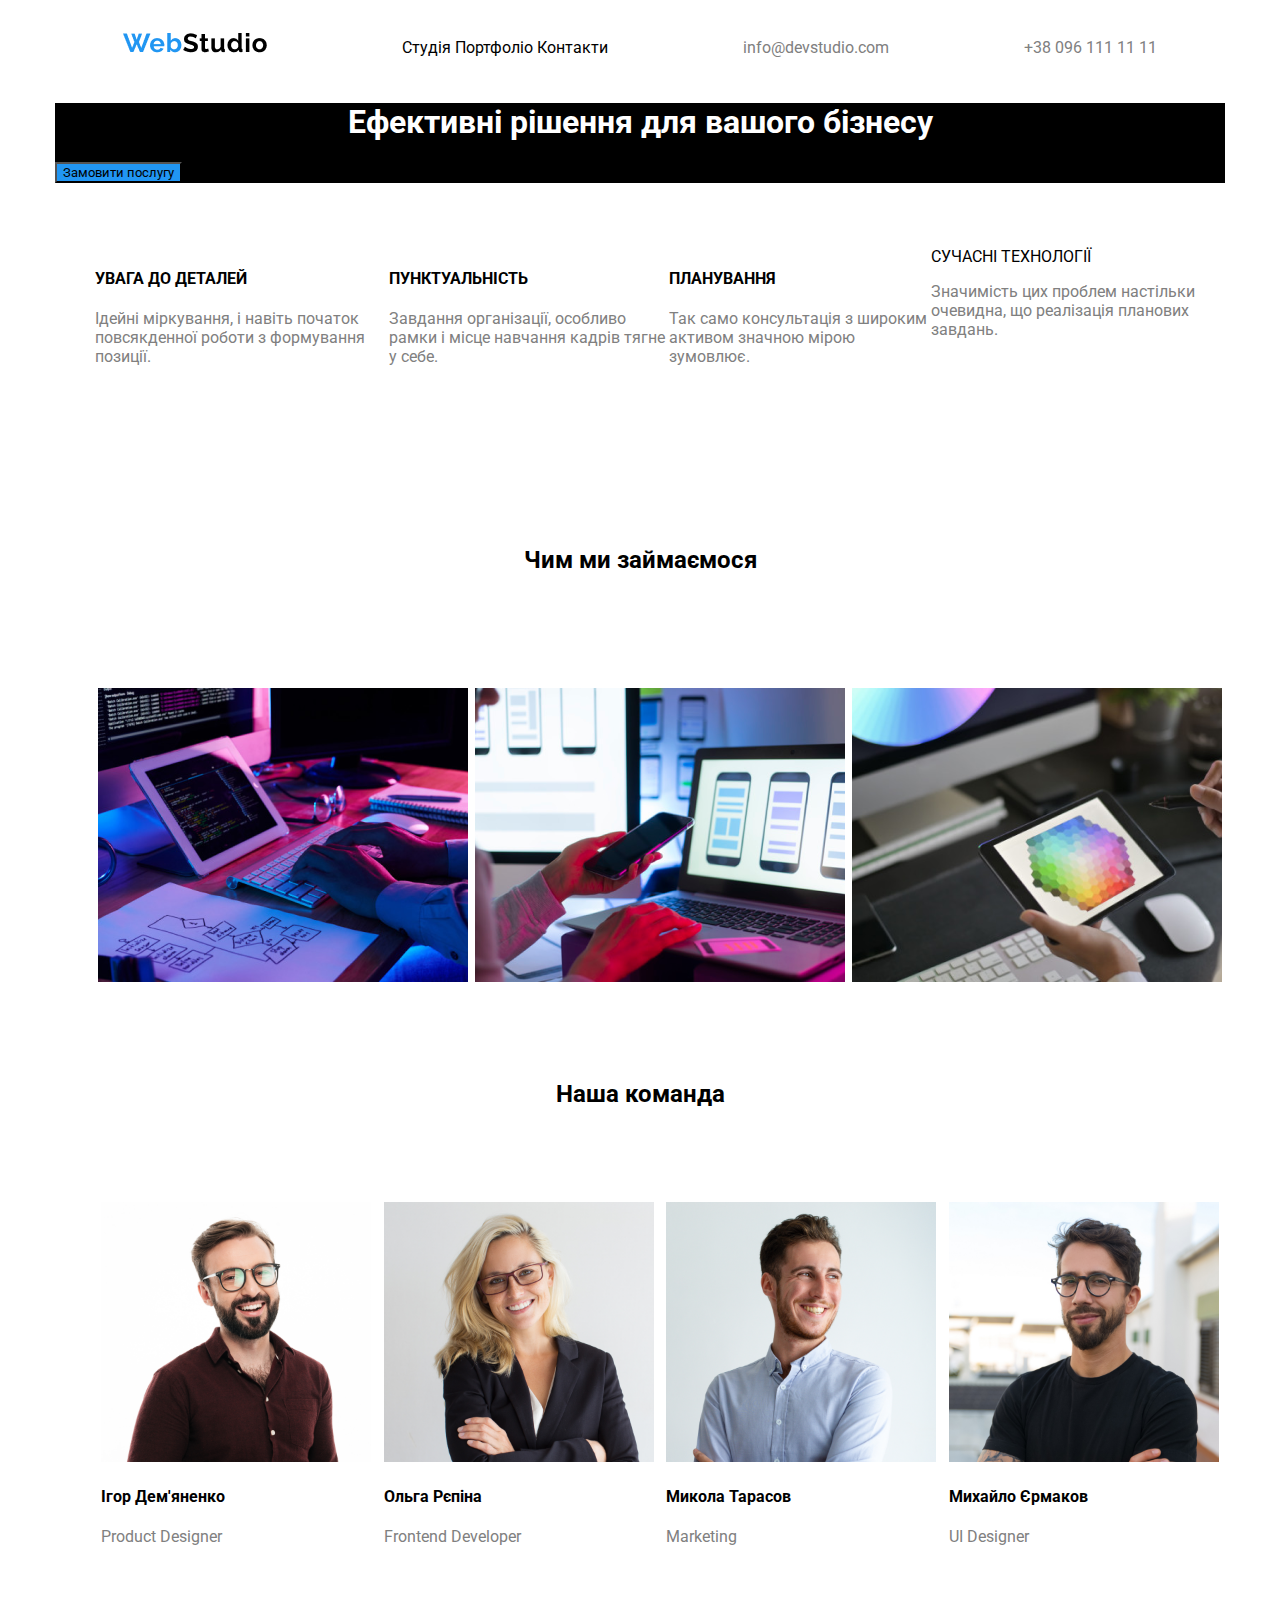
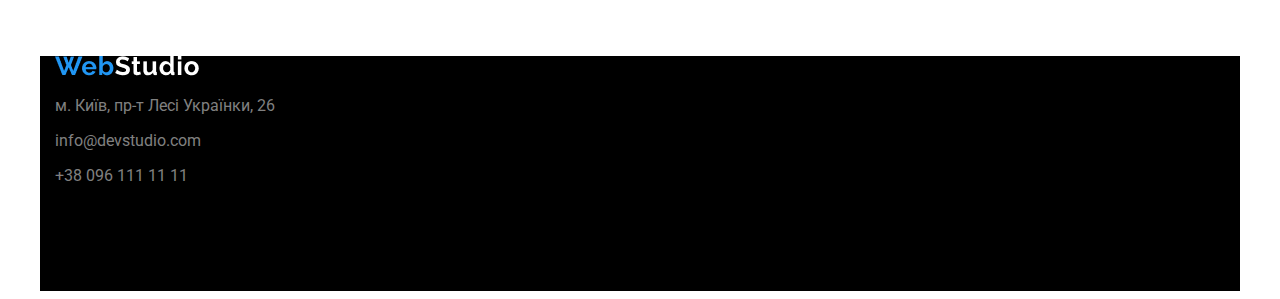
<file: index.html>
<!DOCTYPE html>
<html lang="en">
  <head>
    <meta charset="UTF-8" />
    <meta http-equiv="X-UA-Compatible" content="IE=edge" />
    <meta name="viewport" content="width=device-width, initial-scale=1.0" />
    <link rel="preconnect" href="https://fonts.googleapis.com">
<link rel="preconnect" href="https://fonts.gstatic.com" crossorigin>
<link href="https://fonts.googleapis.com/css2?family=Montserrat:ital,wght@0,100..900;1,100..900&family=Roboto+Slab:wght@100..900&display=swap" rel="stylesheet">

    
<link rel="preconnect" href="https://fonts.gstatic.com" crossorigin>
<link href="https://fonts.googleapis.com/css2?family=Raleway:ital,wght@0,100..900;1,100..900&family=Roboto:ital,wght@0,100;0,300;0,400;0,500;0,700;0,900;1,100;1,300;1,400;1,500;1,700;1,900&display=swap" rel="stylesheet">
    <title>Document</title>
    

    <link rel="stylesheet" href="./style.css">
  </head>
  <body>
    <header class="container" > <a href=""><img src="./WebStudio (1).png" alt=""></a>
      
      <nav class="nav"> 
        <a style=" text-decoration: none; color: black;" href="./index.html">Студія</a>
        <a  style=" text-decoration: none; color: black;"href="./portfolio.html">Портфоліо</a>
        <a  style=" text-decoration: none; color: black;" href="Контакти">Контакти</a>
      </nav>
      <p class="email">info@devstudio.com</p>
      <p class=" tel">+38 096 111 11 11</p>
    </header>
    <main  class="container ">
      <section  class="main">
        <h1 class="h1">Ефективні рішення для вашого бізнесу</h1>
        <button class="main-button">Замовити послугу</button>
      </section>
      <ul class="ul">
        <li class="ul-li">
          <h4 >УВАГА ДО ДЕТАЛЕЙ</h4>
          <p >Ідейні міркування, і навіть початок повсякденної роботи з формування позиції.</p>
        </li>
        <li class="ul-li">
          <h4 >ПУНКТУАЛЬНІСТЬ</h4>
          <p >Завдання організації, особливо рамки і місце навчання кадрів тягне у себе.</p>
        </li>
        <li class="ul-li">
          <h4 >ПЛАНУВАННЯ</h4>
          <p >Так само консультація з широким активом значною мірою зумовлює.</p>
        </li>
        <li class="ul-li" >
          <h4">СУЧАСНІ ТЕХНОЛОГІЇ</h4>
          <p >Значимість цих проблем настільки очевидна, що реалізація планових завдань.</p>
        </li>
      </ul>
      <section class="section"><h2>Чим ми займаємося</h2>
    <ul class="section ul">
        <li class="wo-bo-img"><img src="./img.png" alt=""></li>
        <li class="wo-bo-img"><img src="./img (1).png" alt=""></li>
        <li class="wo-bo-img"><img src="./img (2).png" alt=""></li>
    </ul></section>
    <section><h2>Наша команда</h2>
    <ul class="section-ul">
        <li class="team-img"><img width="270px" height="260px" src="./img (3).png" alt=""><h4>Ігор Дем'яненко</h4> <p>Product Designer</p></li>
        <li class="team-img"><img width="270px" height="260px"src="./img (4).png" alt=""><h4>Ольга Рєпіна</h4> <p>Frontend Developer</p></li>
        <li class="team-img"><img width="270px" height="260px"src="./img.jpg" alt=""><h4>Микола Тарасов</h4> <p>Marketing</p></li>
        <li class="team-img"><img width="270px" height="260px"src="./img (1).jpg" alt=""><h4>Михайло Єрмаков</h4> <p>UI Designer</p></li>
    </ul></section>
    </main>
    <footer class="footer container ">
        <a href=""><img src="./WebStudio (2).png" alt=""></a>
        <p>м. Київ, пр-т Лесі Українки, 26</p>
        <p>info@devstudio.com</p>
        <p>+38 096 111 11 11</p>
    </footer>
  </body>
</html>
</file>
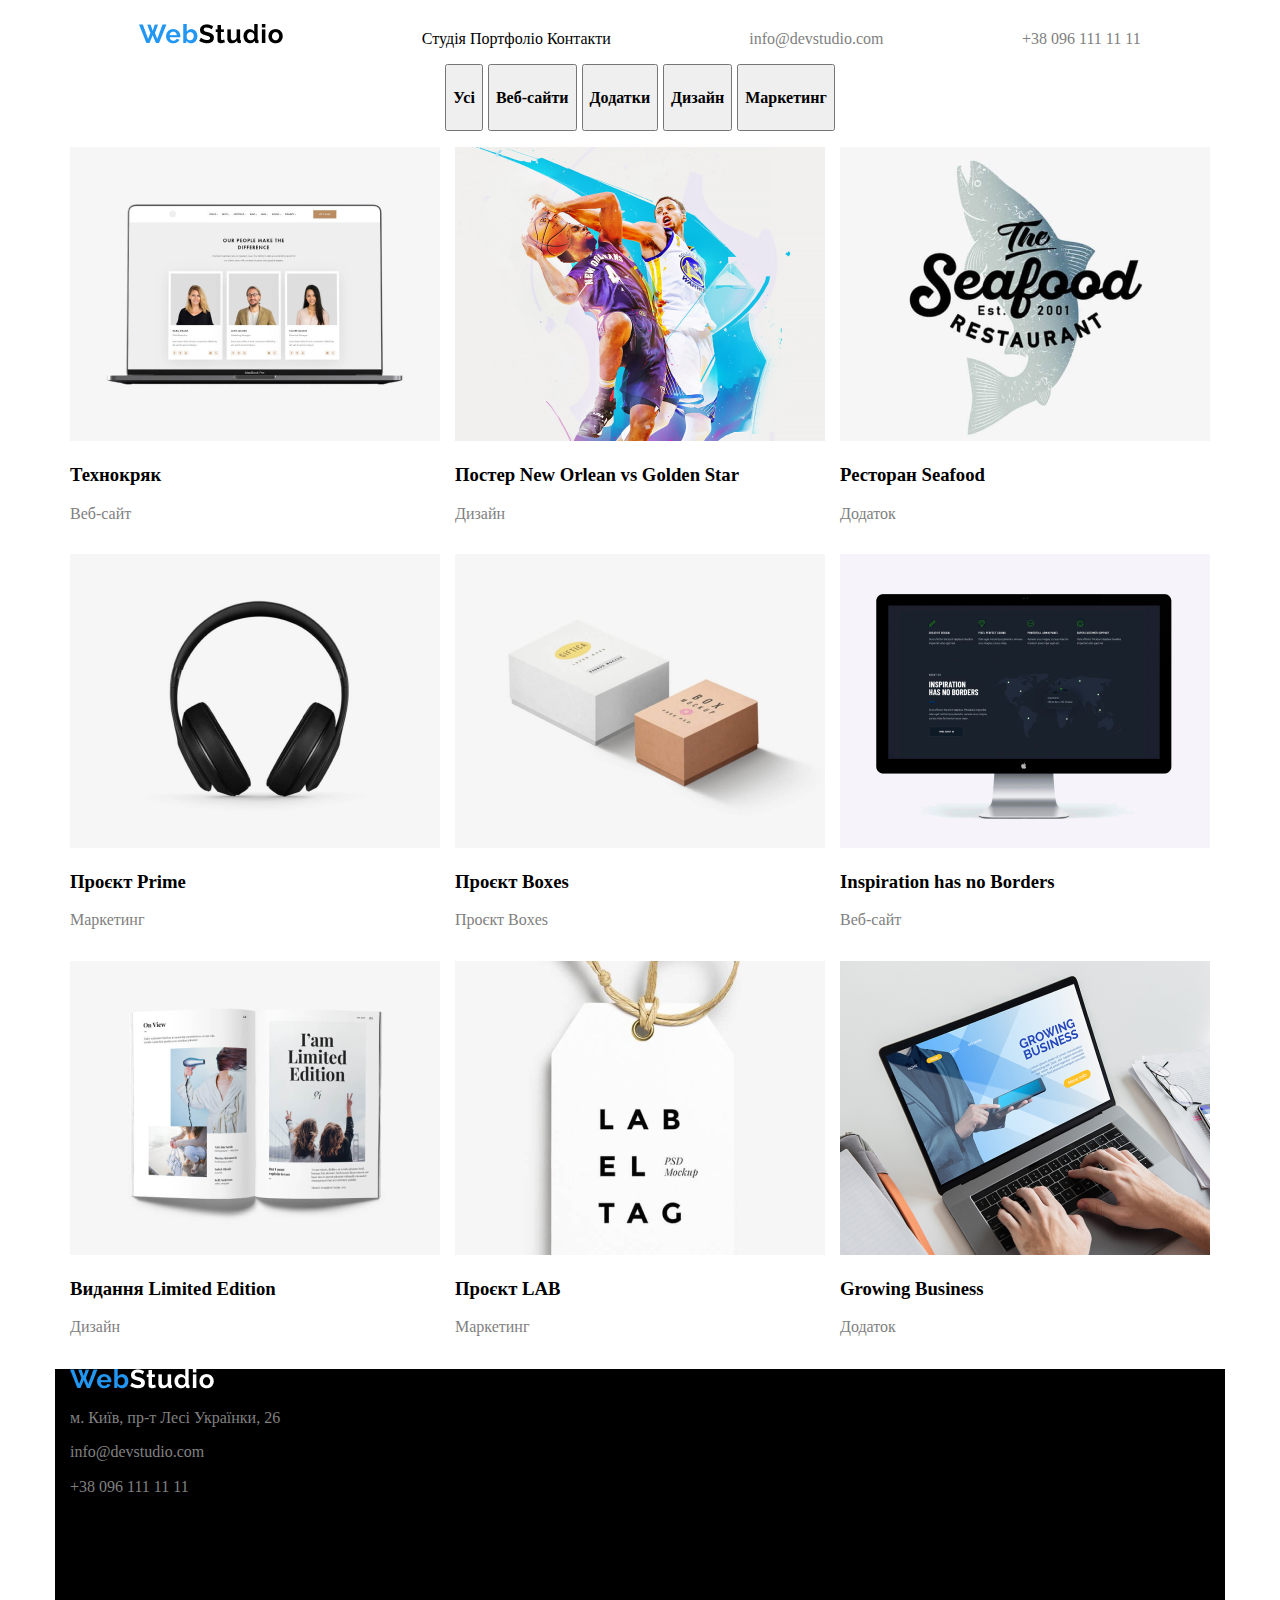
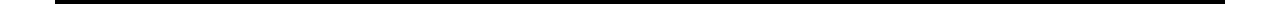
<file: portfolio.html>
<!DOCTYPE html>
<html lang="en">
  <head>
    <meta charset="UTF-8" />
    <meta http-equiv="X-UA-Compatible" content="IE=edge" />
    <meta name="viewport" content="width=device-width, initial-scale=1.0" />
    <link rel="stylesheet" href="./modern-normalize.css" />
    <link rel="stylesheet" href="./style.css" />
    <title>Document</title>
  </head>
  <body>
    <header class="container">
      <a href=""><img src="./WebStudio (1).png" alt="" /></a>

      <nav class="nav">
        <a style="text-decoration: none; color: black" href="./index.html"
          >Студія</a
        >
        <a style="text-decoration: none; color: black" href="./portfolio.html"
          >Портфоліо</a
        >
        <a style="text-decoration: none; color: black" href="Контакти"
          >Контакти</a
        >
      </nav>
      <p class="email">info@devstudio.com</p>
      <p class="tel">+38 096 111 11 11</p>
    </header>
    <main class="container">
      <section class="container-section">
        <button class="btn"><h4>Усі</h4></button>
        <button class="btn"><h4>Веб-сайти</h4></button>
        <button class="btn"><h4>Додатки</h4></button>
        <button class="btn"><h4>Дизайн</h4></button>
        <button class="btn"><h4>Маркетинг</h4></button>
      </section>

      <section class="section-portf">
        <ul class="potrf-ul">
            <li class="li">
                <img src="./1 (2).png" alt="">
                    <h3>Технокряк</h3>
                <p>Веб-сайт</p>
            </li>
            <li class="li">
                <img src="./1 (1).png" alt="">
                    <h3>Постер New Orlean vs Golden Star</h3>
                <p>Дизайн</p>
            </li>
            <li class="li">
                <img src="./1 (4).png" alt="">
                    <h3>Ресторан Seafood</h3>
                <p>Додаток</p>
            </li>
            <li class="li">
                <img src="./1 (3).png" alt="">
                    <h3>Проєкт Prime</h3>
                <p>Маркетинг</p>
            </li>
            <li class="li">
                <img src="./4 (1).png" alt="">
                    <h3>Проєкт Boxes</h3>
                <p>Проєкт Boxes</p>
            </li>
            <li class="li">
                <img src="./img (5).png" alt="">
                    <h3>Inspiration has no Borders</h3>
                <p>Веб-сайт</p>
            </li>
            <li class="li">
                <img src="./img (6).png" alt="">
                    <h3>Видання Limited Edition</h3>
                <p>Дизайн</p>
            </li>
            <li class="li">
                <img src="./img (7).png" alt="">
                    <h3>Проєкт LAB</h3>
                <p>Маркетинг</p>
            </li>
            <li class="li">
                <img src="./img (9).png" alt="">
                    <h3>Growing Business</h3>
                <p>Додаток</p>
            </li>
        </ul>
      </section>
    </main>

    <footer class="footer container">
      <a href=""><img src="./WebStudio (2).png" alt="" /></a>
      <p>м. Київ, пр-т Лесі Українки, 26</p>
      <p>info@devstudio.com</p>
      <p>+38 096 111 11 11</p>
    </footer>
  </body>
</html>
</file>
<file: style.css>
body{
    font-family: "Roboto";
 }
 ul{
    list-style: none;
 }
 header{
    display: flex;
    justify-content: space-around;
    align-items: baseline;
 }
 h2{
    display: flex;
    justify-content: center;
 }
.Web{
    color:rgb(33,150, 242);
    font-family: 'Raleway';
}

.main{
    font-family: "Roboto";
    max-width: 1600px;;
    max-height: 600px;
    background-color: black;
    margin-top: 30px;
    
}
.h1{
    font-family: "Roboto";
    color: white;
    display: flex;
    justify-content: center;
}
.Studio{
    color: white;
}
.footer{ max-width: 1600px;
    font-family: "Roboto";
    height: 235px;
    background-color: black;
}
.StudioStudio{
   
    color: black;
}
p{
    font-family: "Roboto";
    color: grey;
}


.main-button{
    font-family: "Roboto";
    background-color:rgba(33, 150, 243, 1);
    display: flex;
    justify-content: center;
    

 }
 .ul-text{
    font-family: "Roboto";
    color: rgba(255, 255, 255, 1);
    
 } 

 .container {
    width: 1170px ;
    padding-left: 15px;
    padding-right: 15px;
    margin: 0 auto;
 }
 .nav{
    font-family: "Roboto";
    color: black;
    text-decoration: none;
    margin-top: 30px;

  
 }
 .section{
    padding-top: 50px;
    margin-bottom:94px ;
    justify-content: space-around;
 }
 .ul{
    margin-top: 64px;
    margin-bottom: 94px;
    display: flex;
    justify-content: center;
    justify-content: space-around;
 }
 #Wed{
    font-family: 'Raleway';
 }

 .section-ul{
    margin-top: 94px;
    margin-bottom: 94px;
    display: flex;
    justify-content: center;
    justify-content: space-around;
 }

 .container-section {
   display: flex;
   justify-content: center;
   gap: 5px;
 }

.section-portf{
   display: flex;
}

.potrf-ul{
   display: flex;
   flex-wrap: wrap;
   padding: 0;
   gap: 15px;
}
.li{
   max-width: 370px;
}
.btn:hover{
   color: white;
   background-color: #2196F3;
}
</file>
